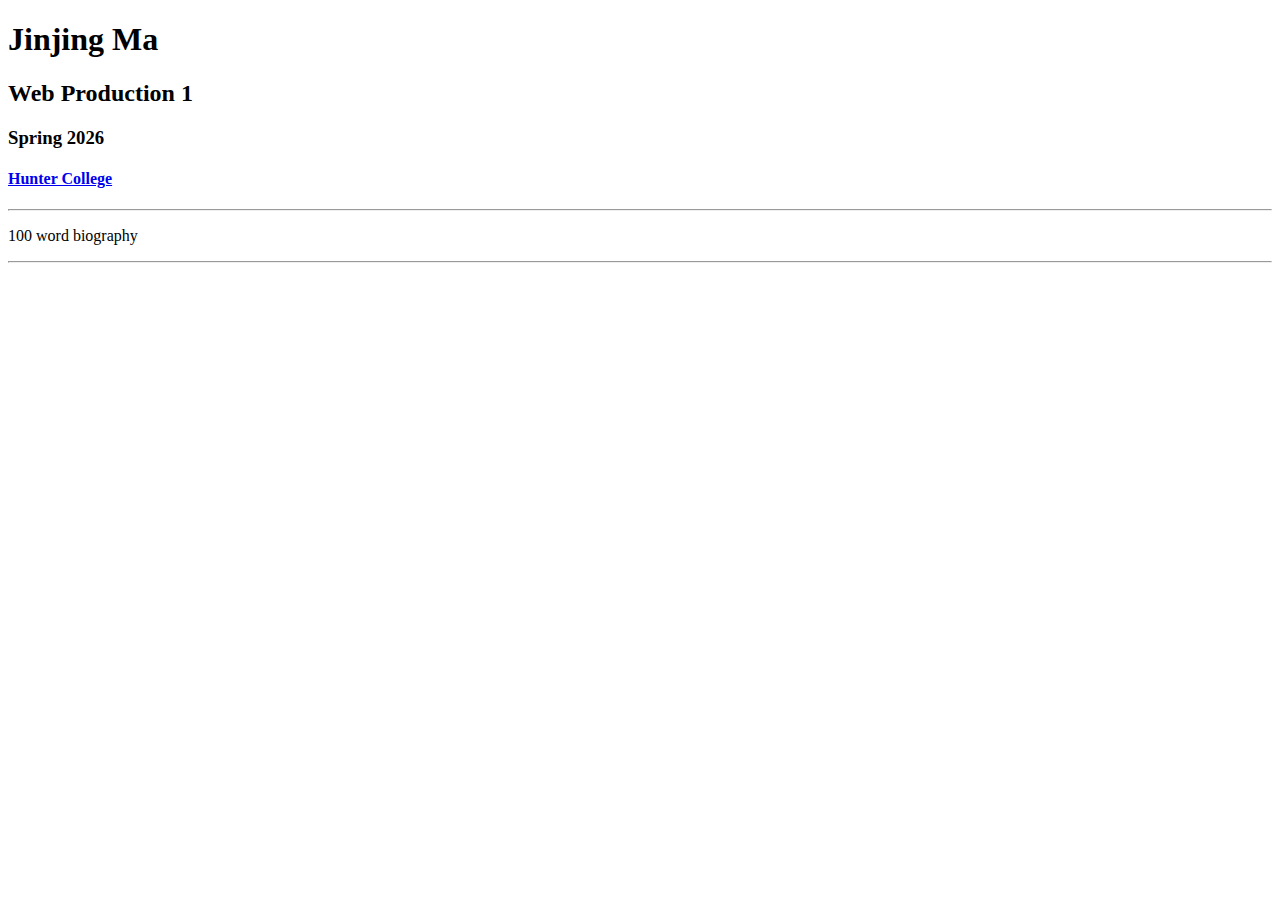
<file: index.html>
<!DOCTYPE html>
<html>

<!-- the head is where behind the scenes stuff goes -->
<head>
<!-- title tag displays in tab of browser--> 
<title>Crystal-Spring 2026</title>
</head>
<!-- the body is where visible content goes -->
<body>
    
<h1>Jinjing Ma</h1>
<h2>Web Production 1</h2>
<h3>Spring 2026</h3>

    <!--a tags are inline, they create links-->
<h4>
<a href="https://www.hunter.cuny.edu/" target="_blank">Hunter College</a>
</h4>
<hr>
<p>100 word biography</p>
<hr>
</body>

</html>
</file>
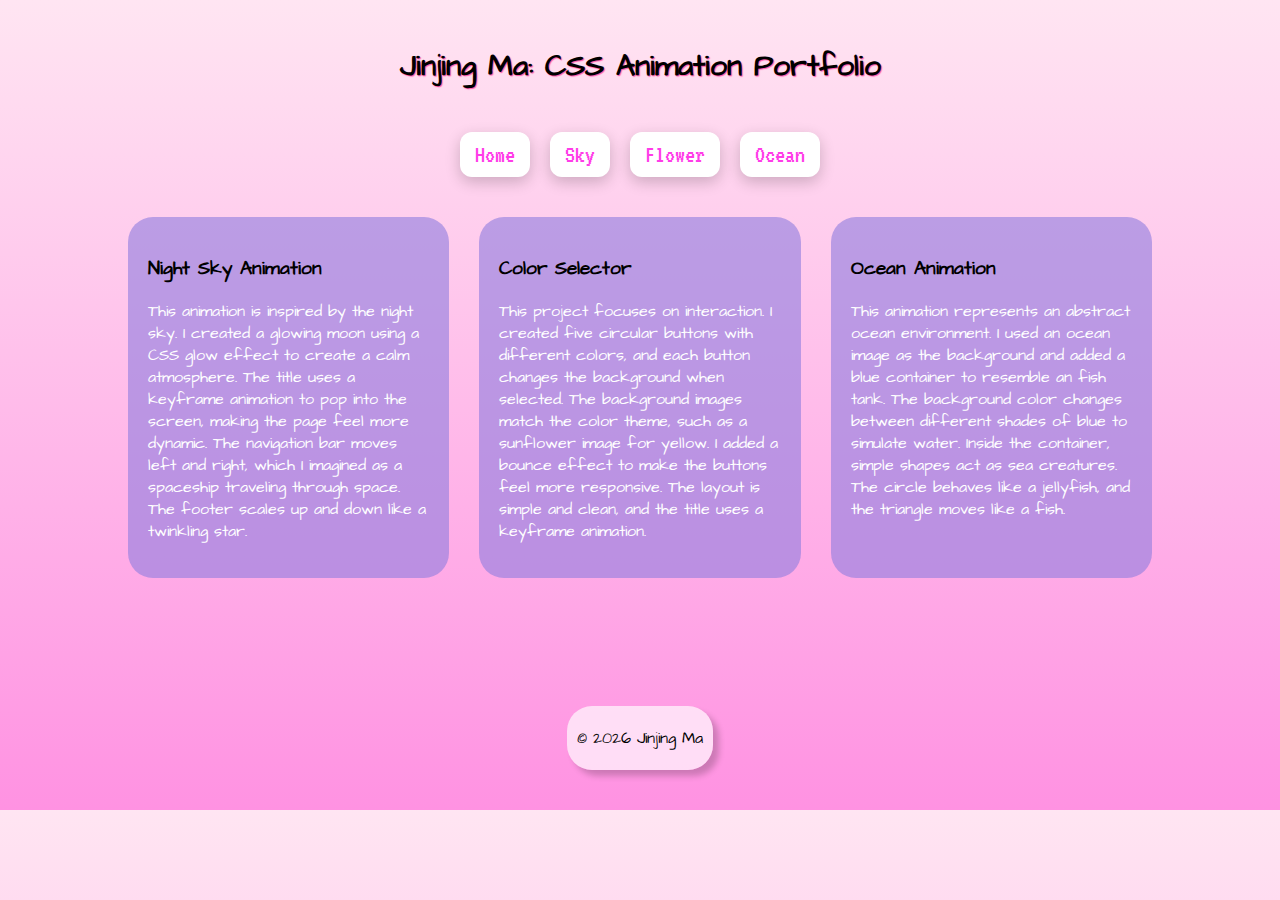
<file: JinjingMa-midterm/index.html>
<!DOCTYPE html>
<html lang="en">

<head>
  <meta charset="UTF-8">
  <title>CSS Animation Portfolio</title>
  <link rel="stylesheet" href="styles.css">
  <link href="https://fonts.googleapis.com/css2?family=Orbitron:wght@500&family=Inter:wght@300&display=swap"
    rel="stylesheet">
  <link rel="preconnect" href="https://fonts.googleapis.com">
  <link rel="preconnect" href="https://fonts.gstatic.com" crossorigin>
  <link
    href="https://fonts.googleapis.com/css2?family=Abril+Fatface&family=Architects+Daughter&family=Bitcount+Grid+Double:wght@100..900&family=Caveat:wght@400..700&family=Comic+Neue:ital,wght@0,300;0,400;0,700;1,300;1,400;1,700&family=Courgette&family=Finger+Paint&family=Henny+Penny&family=Indie+Flower&family=Kaushan+Script&family=Lobster+Two:ital,wght@0,400;0,700;1,400;1,700&family=Mansalva&family=Pacifico&family=Permanent+Marker&family=Playball&family=Playpen+Sans:wght@100..800&family=Sacramento&family=Sunshiney&family=VT323&display=swap"
    rel="stylesheet">
</head>

<body>

  <header>
    <h2>Jinjing Ma: CSS Animation Portfolio</h2>
  </header>

  <nav class="nav-bar">
    <a href="index.html">Home</a>
    <a href="glow.html">Sky</a>
    <a href="color.html">Flower</a>
    <a href="ocean.html">Ocean</a>
  </nav>

  <main>

    <section class="grid">

      <!-- Glow -->
      <article class="card">
        <h3><a href="glow.html">Night Sky Animation</a></h3>
        <p>
          This animation is inspired by the night sky. I created a glowing moon using a CSS glow effect to create a calm atmosphere.
          The title uses a keyframe animation to pop into the screen, making the page feel more dynamic.
          The navigation bar moves left and right, which I imagined as a spaceship traveling through space.
          The footer scales up and down like a twinkling star.
        </p>
      </article>

      <!-- Color -->
      <article class="card">
        <h3><a href="color.html">Color Selector</a></h3>
        <p>
          This project focuses on interaction. I created five circular buttons with different colors, and each button
          changes the background when selected.
          The background images match the color theme, such as a sunflower image for yellow.
          I added a bounce effect to make the buttons feel more responsive.
          The layout is simple and clean, and the title uses a keyframe animation.
        </p>
      </article>

      <!-- Ocean -->
      <article class="card">
        <h3><a href="ocean.html">Ocean Animation</a></h3>
        <p>
          This animation represents an abstract ocean environment. I used an ocean image as the background and added a
          blue container to resemble an fish tank.
          The background color changes between different shades of blue to simulate water.
          Inside the container, simple shapes act as sea creatures. The circle behaves like a jellyfish, and the
          triangle moves like a fish.
        </p>
      </article>

    </section>

  </main>

  <footer class="footer">
    <p>© 2026 Jinjing Ma</p>
  </footer>

</body>

</html>
</file>
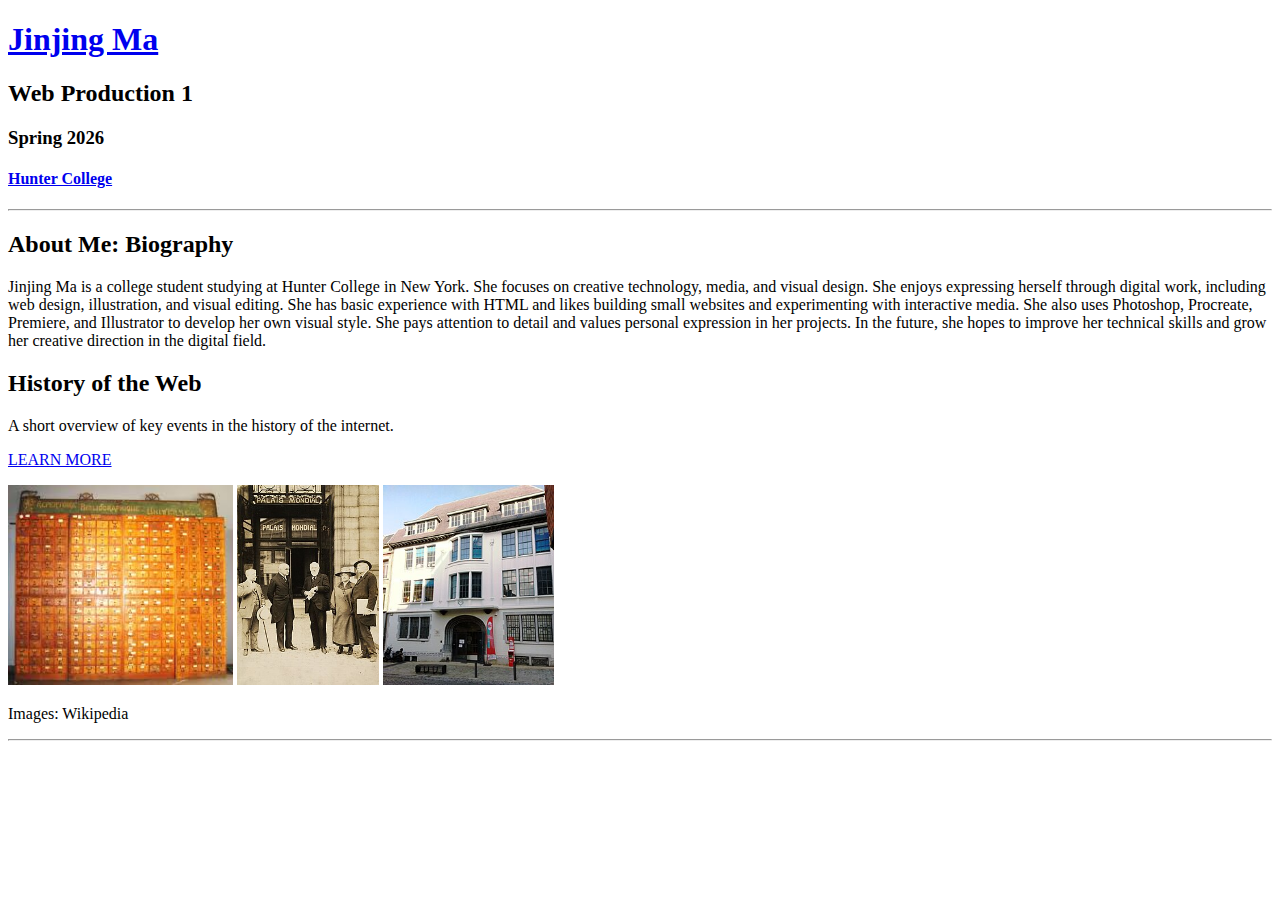
<file: section2/index.html>
<!DOCTYPE html>
<html>

<!-- the head is where behind the scenes stuff goes -->

<head>
    <!-- title tag displays in tab of browser-->
    <title>Crystal-Spring 2026</title>
</head>
<!-- the body is where visible content goes -->

<body>

    <h1><a href="index.html">Jinjing Ma</a></h1>
    <h2>Web Production 1</h2>
    <h3>Spring 2026</h3>

    <!--a tags are inline, they create links-->
    <h4>
        <a href="https://www.hunter.cuny.edu/" target="_blank">Hunter College</a>
    </h4>
    <hr>
    <h2>About Me: Biography</h2>
    <p>Jinjing Ma is a college student studying at Hunter College in New York. She focuses on creative technology,
        media, and visual design. She enjoys expressing herself through digital work, including web design,
        illustration, and visual editing. She has basic experience with HTML and likes building small websites and
        experimenting with interactive media. She also uses Photoshop, Procreate, Premiere, and Illustrator to develop
        her own visual style. She pays attention to detail and values personal expression in her projects. In the
        future, she hopes to improve her technical skills and grow her creative direction in the digital field.
    </p>

    <h2>History of the Web</h2>
    <p>A short overview of key events in the history of the internet.</p>
    <!-- this is a relative link to a page that we have not created yet! -->
    <p><a href="web-history-01.html">LEARN MORE</a></p>
    <img src="images/mundaneum01.jpg" height="200">
    <img src="images/mundaneum02.jpg" height="200">
    <img src="images/mundaneum03.jpg" height="200">
    <p>Images: Wikipedia</p>
    <hr>
</body>

</html>
</file>
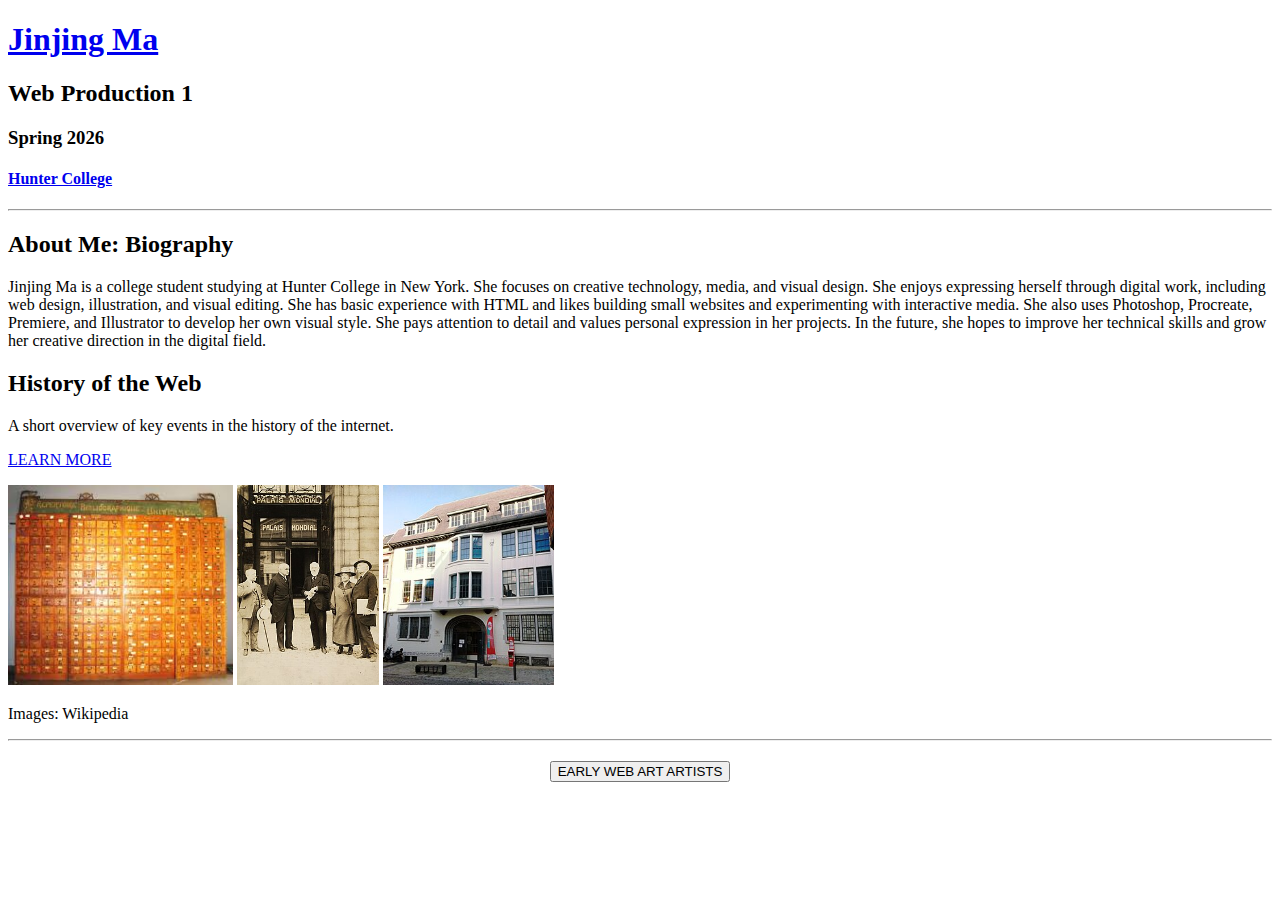
<file: session03/index.html>
<!DOCTYPE html>
<html>

<!-- the head is where behind the scenes stuff goes -->

<head>
    <!-- title tag displays in tab of browser-->
    <title>Crystal-Spring 2026</title>
</head>
<!-- the body is where visible content goes -->

<body>

    <h1><a href="index.html">Jinjing Ma</a></h1>
    <h2>Web Production 1</h2>
    <h3>Spring 2026</h3>

    <!--a tags are inline, they create links-->
    <h4>
        <a href="https://www.hunter.cuny.edu/" target="_blank">Hunter College</a>
    </h4>
    <hr>
    <h2>About Me: Biography</h2>
    <p>Jinjing Ma is a college student studying at Hunter College in New York. She focuses on creative technology,
        media, and visual design. She enjoys expressing herself through digital work, including web design,
        illustration, and visual editing. She has basic experience with HTML and likes building small websites and
        experimenting with interactive media. She also uses Photoshop, Procreate, Premiere, and Illustrator to develop
        her own visual style. She pays attention to detail and values personal expression in her projects. In the
        future, she hopes to improve her technical skills and grow her creative direction in the digital field.
    </p>

    <h2>History of the Web</h2>
    <p>A short overview of key events in the history of the internet.</p>
    <!-- this is a relative link to a page that we have not created yet! -->
    <p><a href="web-history-01.html">LEARN MORE</a></p>
    <img src="images/mundaneum01.jpg" height="200">
    <img src="images/mundaneum02.jpg" height="200">
    <img src="images/mundaneum03.jpg" height="200">
    <p>Images: Wikipedia</p>
    <hr>
</body>
<div style="text-align:center; margin-top:20px;">
    <button onclick="location.href='early-web-art-01.html'">EARLY WEB ART ARTISTS</button>
</div>


</html>
</file>
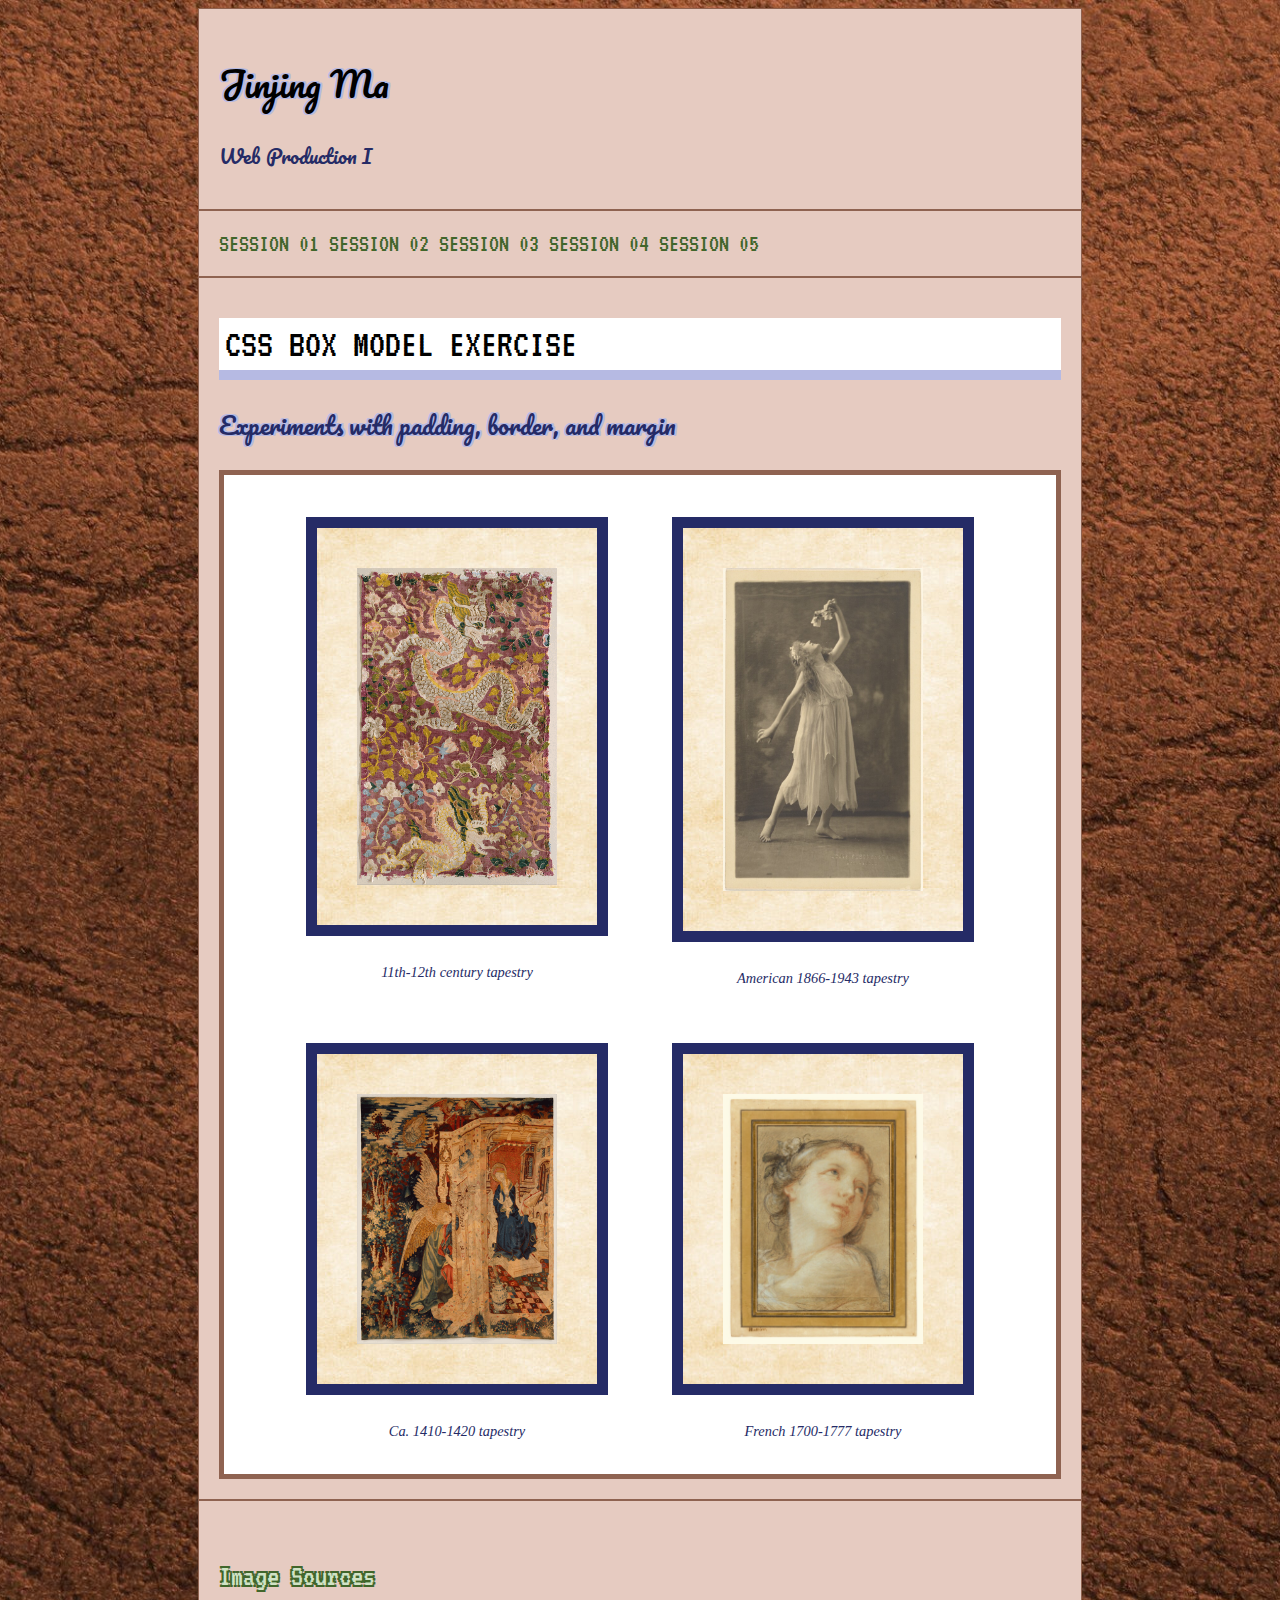
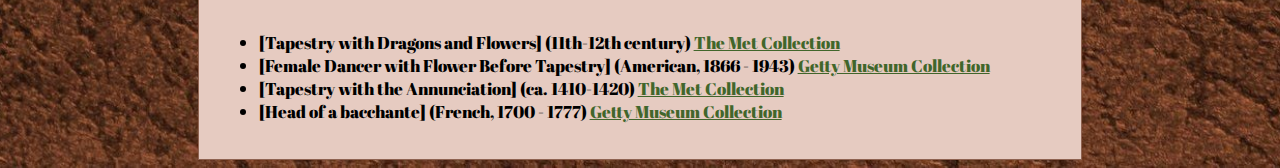
<file: session05/index.html>
<!DOCTYPE html>
<html>

<head>
    <title>Jinjing Ma-CSS II</title>
</head>
<!-- external or global stylesheet -->
    <link rel="stylesheet" href="styles.css">
    <link rel="preconnect" href="https://fonts.googleapis.com">
    <link rel="preconnect" href="https://fonts.gstatic.com" crossorigin>
    <link href="https://fonts.googleapis.com/css2?family=Abril+Fatface&family=Architects+Daughter&family=Bitcount+Grid+Double:wght@100..900&family=Comic+Neue:ital,wght@0,300;0,400;0,700;1,300;1,400;1,700&family=Lobster+Two:ital,wght@0,400;0,700;1,400;1,700&family=Pacifico&family=Playball&family=Playpen+Sans:wght@100..800&family=Sacramento&family=VT323&display=swap" rel="stylesheet">

<body>

    <div id="wrapper">

        <header>
            <h1>Jinjing Ma</h1>
            <h2>Web Production I</h2>
        </header>
        
        <nav>
            <a href="session01/index.html">SESSION 01</a>
            <a href="session02/index.html">SESSION 02</a>
            <a href="session03/index.html">SESSION 03</a>
            <a href="session04/early-web-art-02.html">SESSION 04</a>
            <a href="index.html">SESSION 05</a>
        </nav>
        

    <main>
    <h2>CSS BOX MODEL EXERCISE</h2>
    <h3>Experiments with padding, border, and margin</h3>

    <div class="imageContainer">
        <div class="singleImage">
            <img src="images/tapestry-met-01.jpg" alt="11th-12th century tapestry">
            <p>11th-12th century tapestry</p>
        </div>

        <div class="singleImage">
            <img src="images/tapestry-getty-01.jpg" alt="American 1866-1943 tapestry">
            <p>American 1866-1943 tapestry</p>
        </div>

        <div class="singleImage">
            <img src="images/tapestry-met-02.jpg" alt="ca.1410-20 tapestry">
            <p>Ca. 1410-1420 tapestry</p>
        </div>

        

        <div class="singleImage">
            <img src="images/tapestry-getty-02.jpg" alt="French 1700-1777 tapestry">
            <p>French 1700-1777 tapestry</p>
        </div>
    </div>
</main>

        

 <footer>
    <h4>Image Sources</h4>
    <ul>
        <li>
            [Tapestry with Dragons and Flowers] (11th-12th century)
            <a href="https://www.metmuseum.org/art/collection/search/39733" target="_blank">
                The Met Collection
            </a>
        </li>
        <li>
            [Female Dancer with Flower Before Tapestry] (American, 1866 - 1943)
            <a href="https://www.getty.edu/art/collection/object/106JKR" target="_blank">
                Getty Museum Collection
            </a>
        </li>
        <li>
            [Tapestry with the Annunciation] (ca. 1410-1420)
            <a href="https://www.metmuseum.org/art/collection/search/468106" target="_blank">
                The Met Collection
            </a>
        </li>
        <li>
            [Head of a bacchante] (French, 1700 - 1777)
            <a href="https://www.getty.edu/art/collection/object/1095PA" target="_blank">
                Getty Museum Collection
            </a>
        </li>
    </ul>
</footer>


    </div>
</body>

</html>
</file>
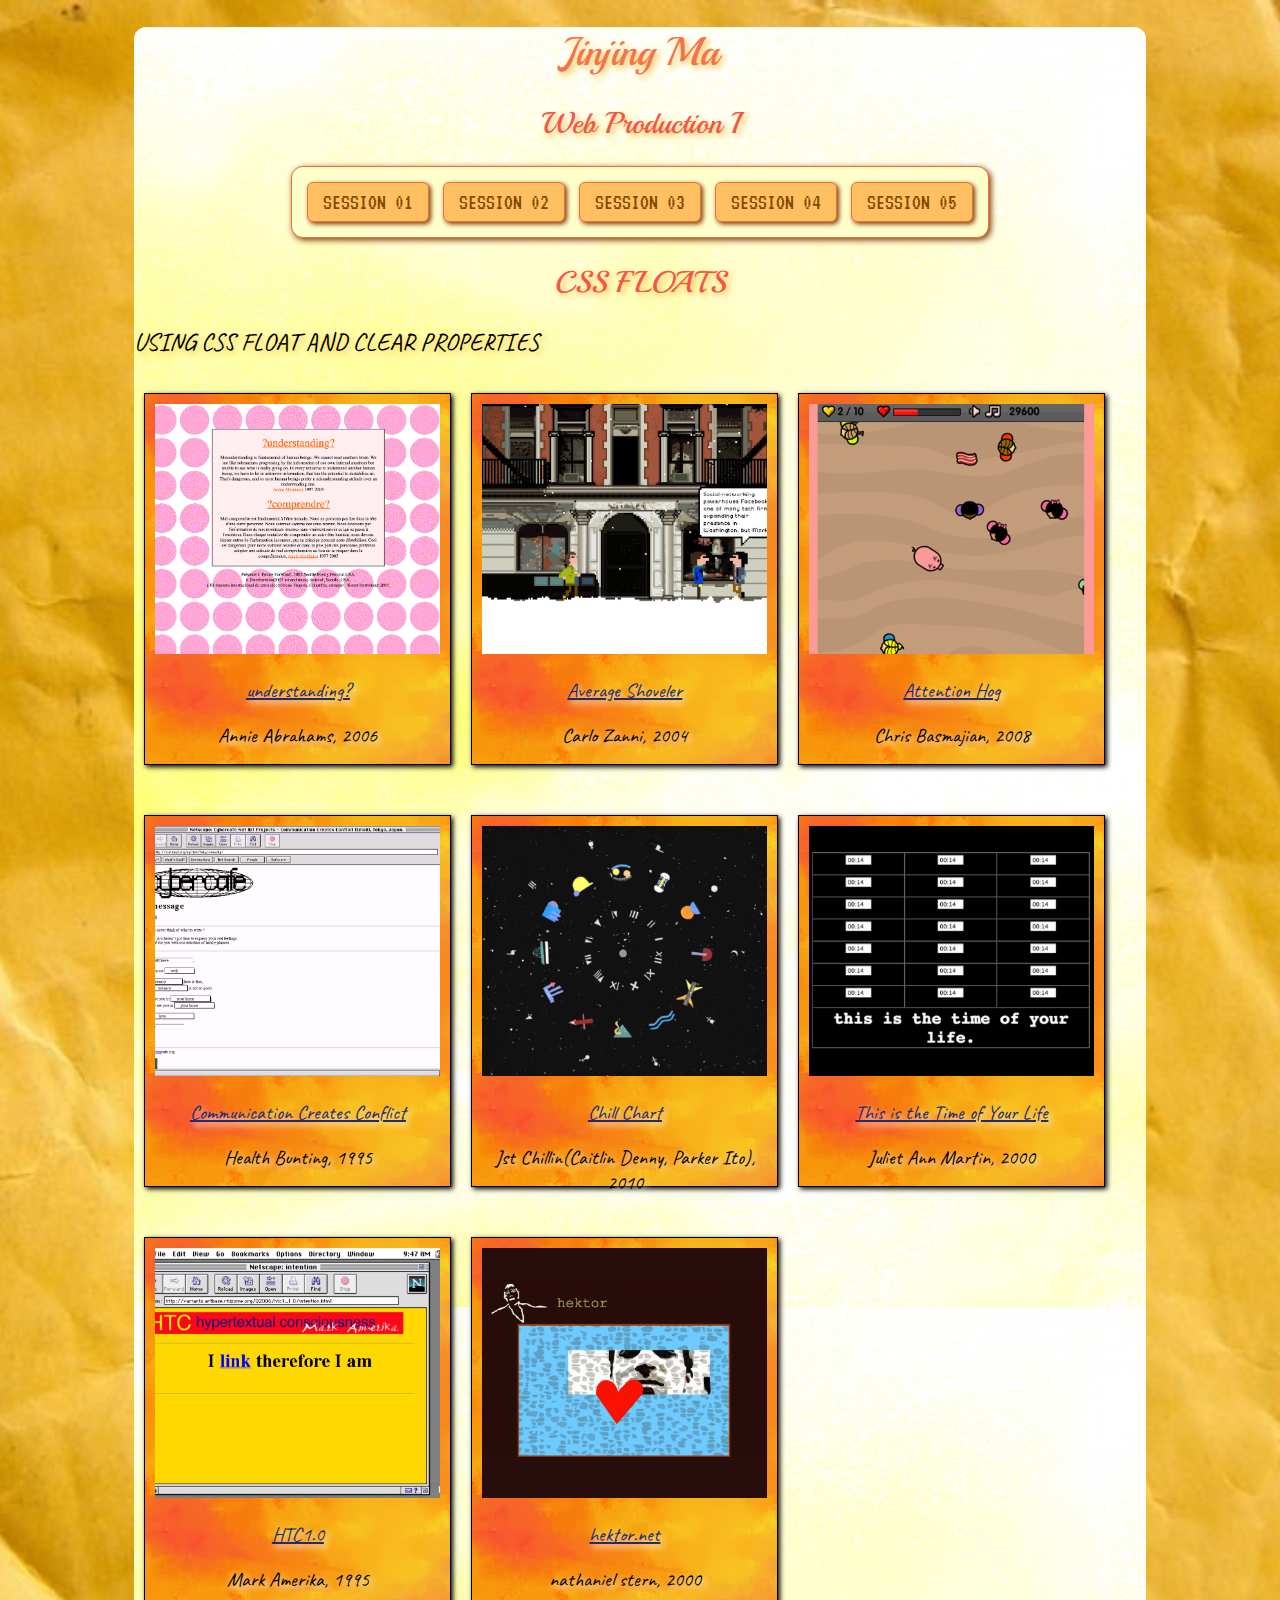
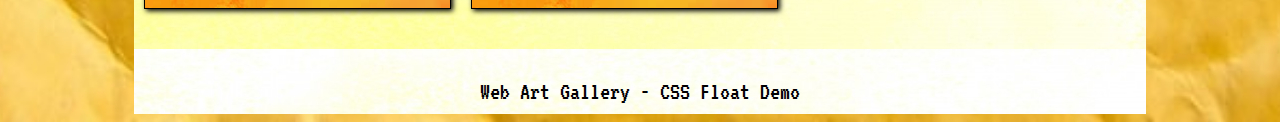
<file: session06/index.html>
<!DOCTYPE html>
<html>

<head>
    <title>Jinjing Ma-CSS III</title>
    <link rel="preconnect" href="https://fonts.googleapis.com">
    <link rel="preconnect" href="https://fonts.gstatic.com" crossorigin>
    <link href="https://fonts.googleapis.com/css2?family=Abril+Fatface&family=Architects+Daughter&family=Bitcount+Grid+Double:wght@100..900&family=Caveat:wght@400..700&family=Comic+Neue:ital,wght@0,300;0,400;0,700;1,300;1,400;1,700&family=Lobster+Two:ital,wght@0,400;0,700;1,400;1,700&family=Pacifico&family=Permanent+Marker&family=Playball&family=Playpen+Sans:wght@100..800&family=Sacramento&family=VT323&display=swap" rel="stylesheet">
</head>
<!-- external or global stylesheet -->
    <link rel="stylesheet" href="styles.css">
    
<body>

    <div id="wrapper">

        <header>
            <h1>Jinjing Ma</h1>
            <h2>Web Production I</h2>
        </header>
        
        <nav>
            <a href="session01/index.html">SESSION 01</a>
            <a href="session02/index.html">SESSION 02</a>
            <a href="session03/index.html">SESSION 03</a>
            <a href="session04/early-web-art-02.html">SESSION 04</a>
            <a href="session05/index.html">SESSION 05</a>
        </nav>
        

    <main>

    <h2>CSS FLOATS</h2>
    <h3>USING CSS FLOAT AND CLEAR PROPERTIES</h3>

    <div class="galleryItem">
            <img src="images/annie01.jpg" alt="web art artist">
            <p class="title">
                <a href="https://www.bram.org/beinghuman/underst.htm" target="_blank">understanding?</a></p>
            <p class="info">Annie Abrahams, 2006</p> 
    </div>

     <div class="galleryItem">
            <img src="images/carlo01.jpg" alt="web art artist">
            <p class="title"><a href="https://static-files.rhizome.org/Q3153/" target="_blank">Average Shoveler</a>
    </p>
            <p class="info">Carlo Zanni, 2004</p> 
    </div>

     <div class="galleryItem">
            <img src="images/chris01.jpg" alt="web art artist">
            <p class="title"><a href="https://artbase.rhizome.org/wiki/Q4331" target="_blank">Attention Hog</a>
     </p>
            <p class="info">Chris Basmajian, 2008</p> 
    </div>

     <div class="galleryItem">
            <img src="images/health01.jpg" alt="web art artist">
            <p class="title"><a href="https://www.irational.org/cybercafe/tokyo/" target="_blank">Communication Creates Conflict</a>
     </p>
            <p class="info">Health Bunting, 1995</p> 
    </div>

    <div class="galleryItem">
            <img src="images/jst01.jpg" alt="web art artist">
            <p class="title"><a href="https://jstchillin.org/bailey_salisbury/" target="_blank">Chill Chart</a>
    </p>
            <p class="info">Jst Chillin(Caitlin Denny, Parker Ito), 2010</p> 
    </div>

    <div class="galleryItem">
            <img src="images/juliet01.jpg" alt="web art artist">
            <p class="title"><a href="https://artbase.rhizome.org/wiki/Q2147" target="_blank">This is the Time of Your Life</a>
    </p>
            <p class="info">Juliet Ann Martin, 2000</p> 
    </div>
    
    <div class="galleryItem">
            <img src="images/mark01.jpg" alt="web art artist">
            <p class="title"><a href="https://static-files.rhizome.org/Q2006/htc1_1.0/" target="_blank">HTC1.0</a>
    </p>
            <p class="info">Mark Amerika, 1995</p> 
    </div>

    <div class="galleryItem">
            <img src="images/nathaniel01.jpg" alt="web art artist">
            <p class="title"><a href="https://hektor.net/" target="_blank">hektor.net</a>
    </p>
            <p class="info">nathaniel stern, 2000</p> 
    </div>
</main>

 <footer>
   Web Art Gallery - CSS Float Demo
</footer>

    </div>
</body>

</html>
</file>
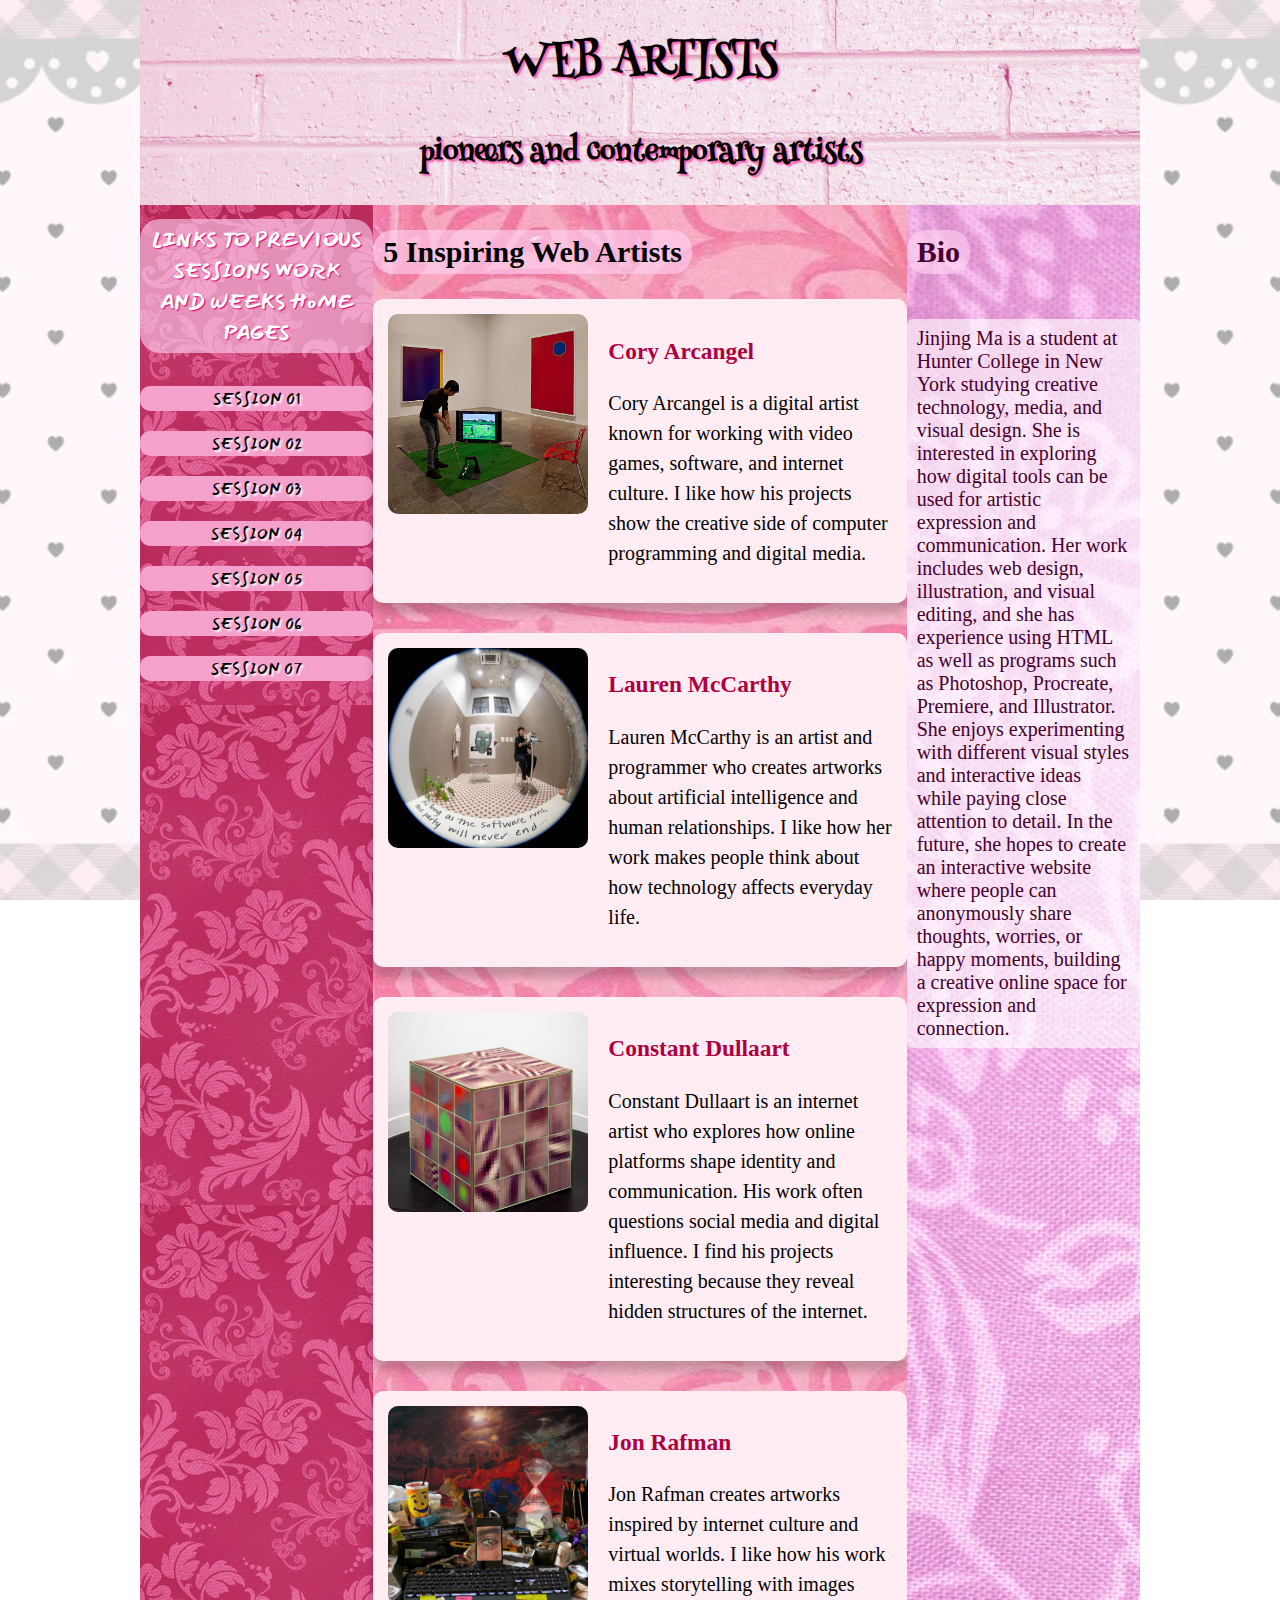
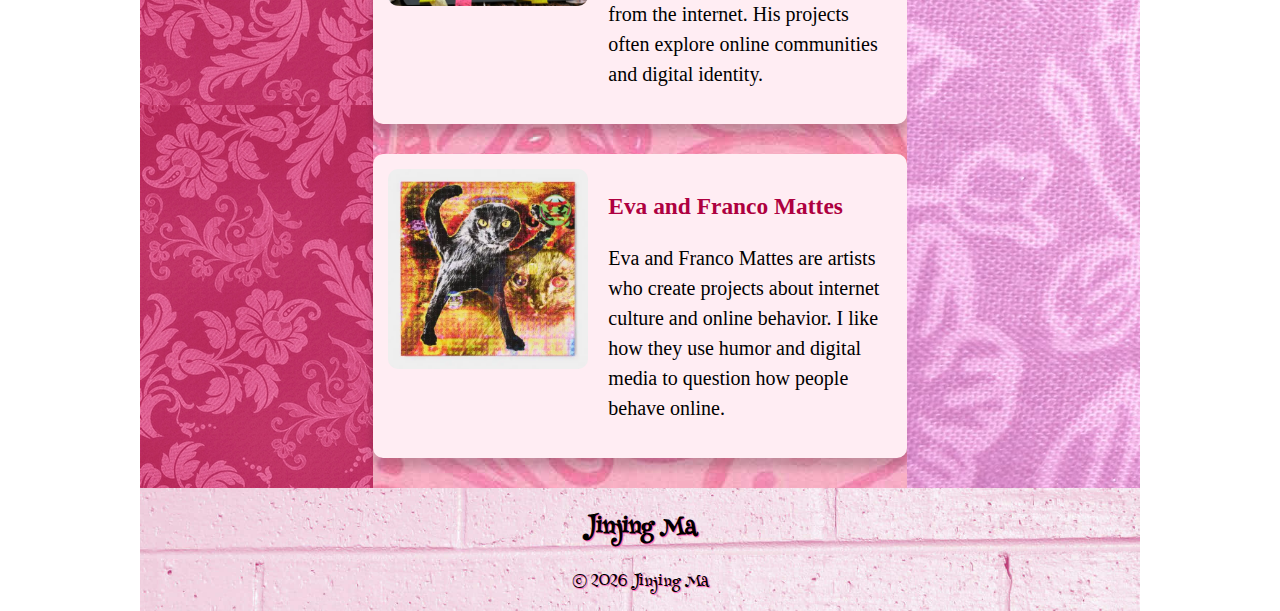
<file: session07/index.html>
<!DOCTYPE html>

<html>

<head>
    <meta charset="utf-8">
    <meta name="viewport" content="width=device-width, initial-scale=1">
    <title>Responsive Flex Box Layout</title>
    <link rel="stylesheet" type="text/css" href="styles.css">
    <link rel="preconnect" href="https://fonts.googleapis.com">
    <link rel="preconnect" href="https://fonts.gstatic.com" crossorigin>
    <link
        href="https://fonts.googleapis.com/css2?family=Abril+Fatface&family=Architects+Daughter&family=Bitcount+Grid+Double:wght@100..900&family=Caveat:wght@400..700&family=Comic+Neue:ital,wght@0,300;0,400;0,700;1,300;1,400;1,700&family=Courgette&family=Finger+Paint&family=Henny+Penny&family=Lobster+Two:ital,wght@0,400;0,700;1,400;1,700&family=Mansalva&family=Pacifico&family=Permanent+Marker&family=Playball&family=Playpen+Sans:wght@100..800&family=Sacramento&family=Sunshiney&family=VT323&display=swap"
        rel="stylesheet">
</head>

<body>
    <div class="container">

        <header>
            <h1>WEB ARTISTS</h1>
            <h2>pioneers and contemporary artists</h2>
        </header>

        <main>
            <article>
                <h2>5 Inspiring Web Artists</h2>

                <section class="artist">
                    <img src="images/cory.jpg" class="artist-img" alt="Cory Arcangel">
                    <div class="artist-info">
                        <h3>
                            <a href="https://coryarcangel.com/" target="_blank">Cory Arcangel</a>
                        </h3>
                        <p>
                            Cory Arcangel is a digital artist known for working with video games, software, and internet
                            culture.
                            I like how his projects show the creative side of computer programming and digital media.
                        </p>
                    </div>
                </section>

                <section class="artist">
                    <img src="images/lauren.jpg" class="artist-img" alt="Lauren McCarthy">
                    <div class="artist-info">
                        <h3>
                            <a href="https://lauren-mccarthy.com/" target="_blank">Lauren McCarthy </a>
                        </h3>

                        <p>Lauren McCarthy is an artist and programmer who creates artworks about artificial
                            intelligence
                            and human relationships. I like how her work makes people think about how technology affects
                            everyday life. </p>
                    </div>

                </section>

                <section class="artist">
                    <img src="images/constant.jpg" class="artist-img" alt="Constant Dullaart">
                    <div class="artist-info">
                        <h3>
                            <a href="https://constantdullaart.com" target="_blank">Constant Dullaart </a>
                        </h3>

                        <p>Constant Dullaart is an internet artist who explores how online platforms shape identity and
                            communication. His work often questions social media and digital influence. I find his
                            projects
                            interesting because they reveal hidden structures of the internet. </p>
                    </div>

                </section>

                <section class="artist">
                    <img src="images/jon.jpg" class="artist-img" alt="Jon Rafman">
                    <div class="artist-info">
                        <h3>
                            <a href="https://jonrafman.com/" target="_blank">Jon Rafman</a>
                        </h3>

                        <p>Jon Rafman creates artworks inspired by internet culture and virtual worlds. I like how his
                            work
                            mixes storytelling with images from the internet. His projects often explore online
                            communities
                            and digital identity. </p>
                    </div>

                </section>

                <section class="artist">
                    <img src="images/eva.jpg" class="artist-img" alt="Eva and Franco Mattes">
                    <div class="artist-info">
                        <h3>
                            <a href="https://0100101110101101.org/" target="_blank">Eva and Franco Mattes </a>
                        </h3>

                        <p>Eva and Franco Mattes are artists who create projects about internet culture and online
                            behavior.
                            I like how they use humor and digital media to question how people behave online. </p>
                    </div>

                </section>

            </article>
        </main>

        <nav>
            <h1>LINKS TO PREVIOUS SESSIONS WORK AND WEEKS HoME PAGES</h1>
            <ul>
                <li><a href="session01/index.html">SESSION 01</li>
                <li><a href="session02/index.html">SESSION 02</a></li>
                <li><a href="session03/index.html">SESSION 03</li>
                <li><a href="session04/early-web-art-02.html">SESSION 04</li>
                <li><a href="session05/index.html">SESSION 05</a></li>
                <li><a href="session06/index.html">SESSION 06</a></li>
                <li><a href="index.html">SESSION 07</a></li>
            </ul>
        </nav>

        <aside>
            <h2>Bio</h2>
            <p>Jinjing Ma is a student at Hunter College in New York studying creative technology, media, and visual
                design. She is interested in exploring how digital tools can be used for artistic expression and
                communication. Her work includes web design, illustration, and visual editing, and she has experience
                using HTML as well as programs such as Photoshop, Procreate, Premiere, and Illustrator. She enjoys
                experimenting with different visual styles and interactive ideas while paying close attention to detail.
                In the future, she hopes to create an interactive website where people can anonymously share thoughts,
                worries, or happy moments, building a creative online space for expression and connection. </p>

        </aside>

        <footer>
            <h2>Jinjing Ma</h2>
            <p>&copy; 2026 Jinjing Ma</p>
        </footer>

    </div>

</body>

</html>
</file>
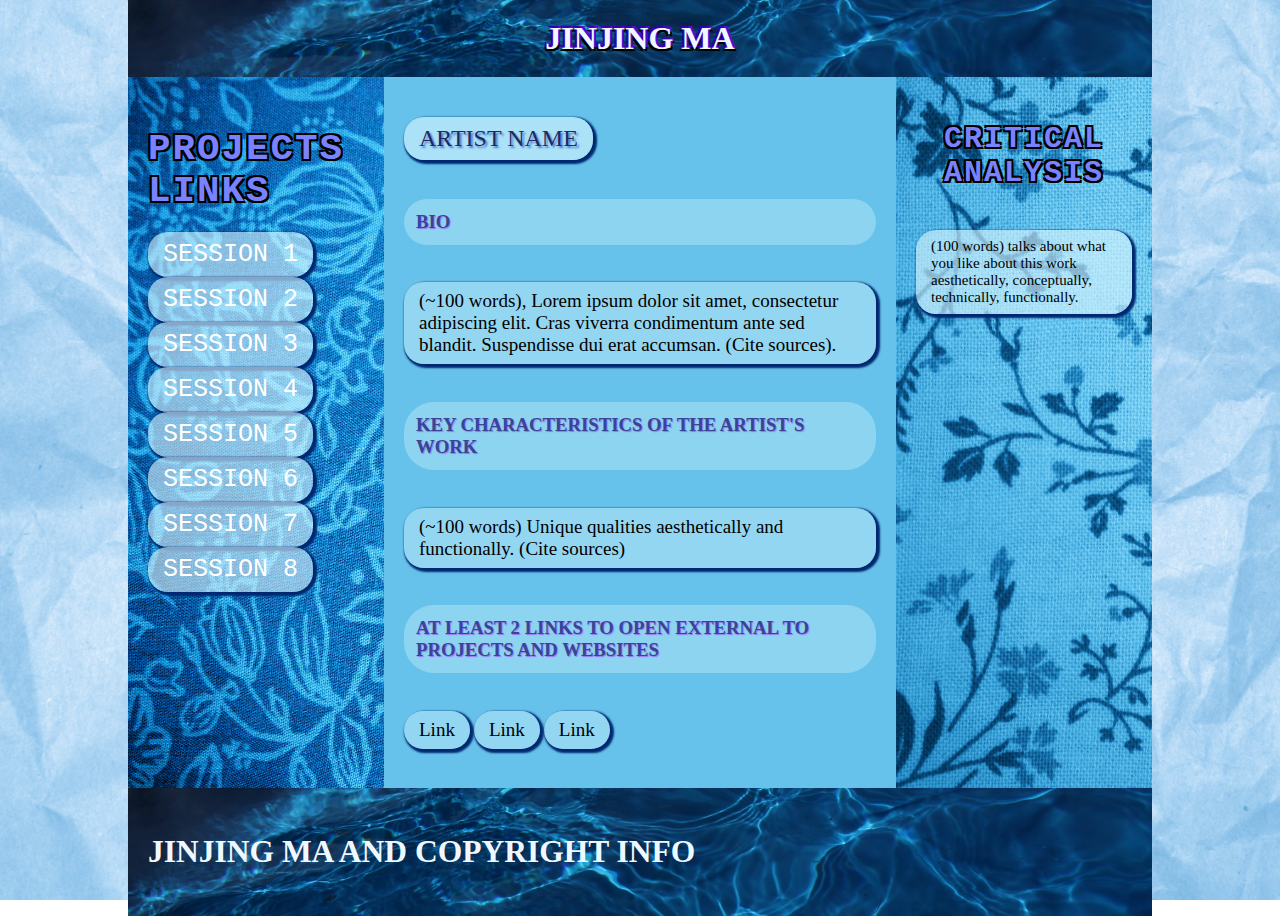
<file: session08/index.html>
<!DOCTYPE html>
<html>
<head>
    <meta charset="utf-8">
    <meta name="viewport" content="width=device-width, initial-scale=1">
    <title>CSS Grid Layout</title>
    <link rel="stylesheet" href="styles.css">
</head>
<body>
<div class="wrapper">

        <header>
            <h1>Jinjing Ma</h1>
        </header>

        <main>
            <h2>Artist Name</h2>
            <h3>Bio</h3>
            <p>(~100 words), Lorem ipsum dolor sit amet, consectetur adipiscing elit. Cras viverra condimentum ante sed blandit.
            Suspendisse dui erat accumsan. (Cite sources).</p>

            <h3>Key characteristics of the artist's work</h3>

            <p>(~100 words) Unique qualities aesthetically and functionally. (Cite sources)</p>

            <h3>At least 2 Links to open external to Projects and Websites</h3>
            <p>Link</p>
            <p>Link</p>
            <p>Link</p>
        
        </main>

        <nav>
            <h2>PROJECTS LINKS</h2>

            <a>SESSION 1</a>
            <a>SESSION 2</a>
            <a>SESSION 3</a>
            <a>SESSION 4</a>
            <a>SESSION 5</a>
            <a>SESSION 6</a>
            <a>SESSION 7</a>
            <a>SESSION 8</a>

        </nav>

        <aside>
            <h2>CRITICAL ANALYSIS</h2>
            <p>(100 words) talks about what you like about this work aesthetically, conceptually, technically, functionally.</p>
        </aside>

        <footer>
            <h2>Jinjing Ma and copyright info</h2>
        </footer>

    </div>
</body>
</html>
</file>
<file: JinjingMa-midterm/styles.css>
/* BASE */
body {
  margin: 0;
  font-family: 'Inter', sans-serif;
  font-family: "Architects Daughter", cursive;
  background:linear-gradient(#ffe5f2,#ff92e2);
  display: flex;
  flex-direction: column;
  align-items: center;
}


/* HEADER */
header {
  text-align: center;
  padding: 20px;
  font-family: 'Orbitron', sans-serif;
}

h2{
  font-family: "Architects Daughter", cursive;
  font-size:30px;
  color:#000000;
  text-shadow:1px 1px 1px #ff53a6
}

/* NAV */
.nav-bar {
  display: flex;
  justify-content: center;
  gap: 20px; 
}

.nav-bar a {
  text-decoration: none;
  color: #ff3ce8;
  font-family: "VT323", monospace;
  font-size:25px;
  background: #ffffff;
  padding: 10px 15px;
  border-radius: 12px;
  box-shadow: 0 5px 15px rgba(0,0,0,0.2);
  transition: 0.2s;
}

.nav-bar a:hover {
  transform: translateY(-5px);
  box-shadow: 0 8px 20px rgba(0,0,0,0.3);
}

/* GRID */
.grid {
  display: grid;
  grid-template-columns: repeat(3, 1fr);
  gap: 30px;
  margin-top: 40px;
}

/* CARD */
.card {
  background: #927edf9f;
  padding: 20px;
  border-radius: 25px;
  transition: 0.3s;
}

.card:hover {
  transform: translateY(-8px);
}

/* CARD LINKS */
.card a {
  text-decoration: none;
  color: #000000;
}

/* FOOTER */
.footer {
  background: #ffffffab;
  padding: 5px 10px;
  border-radius: 25px;
  width: fit-content;
  margin: 40px auto;
  margin-top: 10%;
  box-shadow: 6px 6px 6px rgba(0,0,0,0.2);
  text-align: center;
  color: #000000;
  font-family: "Architects Daughter", cursive;
}

main {
  width: 80%;
  flex:1;
}

main p{
  font-family: "Architects Daughter", cursive;
  color:#ffffff;
}
</file>
<file: session05/styles.css>
body {
    background-image: url("images/brown-wallpaper.jpg");
    background-size: cover;
    background-position: center;
    background-repeat: no-repeat;
}

#wrapper {
    background-color:#E6CBC1;
    width: 70%;
    margin: 0px auto;
}

header, nav, main, footer {
    padding: 20px;
    border: 1px solid #8F6351;

}

main h2 {

background-color:white;
padding: 6px;
border-bottom: 10px solid #B6BAE3;
/* values are clockwise */
margin: 20px 0px 0px 0px;
}

/* styling a div block element box */
div.imageContainer {
    background-color: #fff;
    padding: 20px;
    border: 5px solid #8F6351;

    display: flex;          
    flex-wrap: wrap;         
    justify-content: center; 
    gap: 20px;               
}

div.singleImage {
    text-align: center; 
}

div.singleImage img {
    width: 200px;   
    height: auto;   
    border: 11px solid #252B66;
    padding: 10px;
}

div.singleImage p {
    margin-top: 2px;     
    font-style: italic;    
    font-size: 0.9rem;    
    color: #252B66;         
}

/* styling a img inline element box */
div.imageContainer img {
width: 200px;
height: auto;
border: 11px solid #252B66;
margin: 22px;
padding: 40px;
background-image: url(images/paper-background.jpg)
}

main h3{
    color:#252B66;
    font-family: "Pacifico", cursive;
    font-weight: 400;
    font-style: normal;
    font-size:x-large;
    text-shadow:
    2px 1px 0 #B6BAE3,
    -2px 1px 0 #B6BAE3,
    2px -1px 0 #B6BAE3,
    -2px -1px 0 #B6BAE3;
}
main h2{
    color:black;
    font-family: "VT323", monospace;
    font-weight: 400;
    font-style: normal;
    font-size:40px;
}
header h1{
    color:black;
    font-family: "Pacifico", cursive;
    font-weight: 400;
    font-style: normal;
    font-size:35px;
    text-shadow:
    2px 1px 0 #B6BAE3,
    -2px 1px 0 #B6BAE3,
    2px -1px 0 #B6BAE3,
    -2px -1px 0 #B6BAE3;
}
header h2{
    color:#252B66;
    font-family: "Pacifico", cursive;
    font-weight: 400;
    font-style: normal;
    font-size:20px
}
nav{
    font-family: "VT323", monospace;
    font-weight: 400;
    font-style: normal;
    font-size:25px;
}
nav a {
    color: #41662B;
    text-decoration: none; 
}

nav a:visited {
    color: #41662B;
}

nav a:hover {
    color:#D0E3C5; 
}

footer h4{
    color:#D0E3C5;
    font-family: "VT323", monospace;
    font-weight: 400;
    font-style: normal;
    font-size:30px;
    text-shadow: 
        2px 2px 0 #41662B,
       -2px 2px 0 #41662B,
        2px -2px 0 #41662B,
       -2px -2px 0 #41662B;
}
footer li{
    font-family: "Abril Fatface", serif;
    font-weight: 300;
    font-style: normal;
    color:black;
    font-size:17px;
}
footer li a,
footer li a:visited {
    color: #41662B;
}
footer li a:hover {
    color:#D0E3C5;
}
</file>
<file: session06/styles.css>
div.galleryItem {
    background-image: url('images/orangebg.jpg');
    float: left;
    width: 285px;
    box-shadow: 2px 2px 5px #000;
    height: 350px;
    border: 1px solid #000;
    padding:10px;
    margin: 10px 10px 40px 10px;
}


div.galleryItem img{
    width: 100%;
    height: 250px;
    object-fit: cover;
    
}

div.galleryItem p {
    color:black;
    text-align: center;
    font-family: "Caveat", cursive;
    font-weight: 400;
    font-size: 20px;
    text-shadow: 3px 3px 6px #ffffff;
}

footer {
    background-image:url(images/yellowbg.jpg);
    float: none;
    clear: both;
    font-family: "VT323", monospace;
    font-size: 25px;
    text-align: center; 
    padding: 30px 10px 10px 10px;  
}

body {
    background-image: url('images/yellowpaper.jpg');
    background-size: cover;      
    background-position: center; 
    background-repeat: no-repeat;
}

body h1{
  font-family: "Playball", cursive;
  font-weight: 400;
  font-style: normal;
  font-size: 40px;
  color: #F57349;
  text-shadow: 3px 3px 6px #F5C44C;
  text-align:center;
}

body h2{
font-family: "Playball", cursive;
  font-weight: 400;
  font-style: normal;
  font-size: 30px;
  color: #F55549;
  text-shadow: 3px 3px 6px #F5C44C;
  text-align:center;
}

#wrapper {
    background-image:url(images/yellowbg.jpg);
    width: 80%;
    margin: 0px auto;
    border-radius:12px;
}

main h3{
    font-family: "Caveat", cursive;
  font-optical-sizing: auto;
  font-weight: 400;
  font-style: normal;
  font-size: 25px;
  text-shadow: 3px 3px 6px #F5C44C;
}

nav a{
    font-family: "VT323", monospace;
    font-size:22px;
    color:#7e4a00;
    display: inline-block;   
    padding: 8px 15px;      
    margin: 5px;            
    border: 1px solid #f16e3a; 
    border-radius:6px;
    background-color: #ffc062;
    box-shadow: 2px 2px 5px #7e3400;
    text-decoration: none;
}

nav{
    background-color:#feffcb;
    border:1px solid #f16e3a;
    border-radius:12px;
    padding:10px;
    box-shadow:2px 2px 6px #7e3400;
    width:fit-content;
    margin:20px auto; 
}
nav a:hover{
    color:#F55549;
}
div.galleryItem p a {
    color: #252B66;             
    text-decoration: underline;      
}

div.galleryItem p a:hover {
    color:#F55549;            
    text-decoration: underline; 
}
</file>
<file: session07/styles.css>
/* START border-box fix */
html {
  box-sizing: border-box;
}

/* asterisk (*) symbol represents the universal selector. Its primary function is to select all elements of any type within the document. */

/* :before is a pseudo-element used to insert content before the actual content of a selected element. It creates a "virtual" first child within the element, allowing you to style and add content that isn't directly present in your HTML markup. */
*,
*:before,
*:after {
  box-sizing: inherit;
}

/* END border-box fix */

body{
     
    background-image:url(images/star.jpg);
    background-size: cover;      
    background-position: center; 
   background-repeat: repeat; 
    background-attachment: fixed;
    display: flex;
    justify-content: center;  
    align-items: center;      
    min-height: 100vh;     
    margin: 0;          
}

/*FLEX PARENT*/
.container{
    background-color:#CCA9C1;
    display: flex;
    flex-wrap: wrap;
    max-width: 1000px;
}

/*FLEX CHILDREN*/
header{
    background-image:url(images/pinkwall.jpg);
    background-size:cover;
    order: 1;
    flex: 1 0 100%;
    text-align:center;
    font-family: "Henny Penny", system-ui;
    font-size:20px;
    text-shadow:#ff52ab 2px 2px 2px;
    /* grow on, shrink off, span width of browser */
}

main{
    background-image:url(images/pinkpattern.jpg);
    order: 3;
    flex: 1 1 500px;
    font-family: "Sunshiney", cursive;
    font-size:20px;
}

/*DISPLAY NAV HIGHER ON PAGE BUT LEFTING THE HTML*/
nav{
    background-image:url(images/darkpink.jpg);
    order: 2;
    flex: 1 0 200px;
    font-family: "Mansalva", sans-serif;
    color: White;
    text-shadow:#db0071 1px 1px 1px;
    text-align:center; 
}

aside{
    background-image:url(images/ppink.jpg);
    background-size:cover;
    order: 4;
    flex: 1 0 200px;
    font-family: "Sunshiney", cursive;
    font-size: 20px;
    color:rgb(70, 0, 46);
}

aside h2{
    background-color: rgba(255, 212, 243, 0.6); 
    padding:5px 10px;
    border-radius:20px;
    display:inline-block;
}

aside p{
    background-color: rgba(255, 255, 255, 0.6);
    padding:8px 10px;
    border-radius:6px;
}

footer{
    background-image:url(images/pinkwall.jpg);
    background-size:cover;
    order: 5;
    flex: 1 0 100%;
    font-family: "Henny Penny", system-ui;
    font-size:15px;
    text-shadow:#ff52ab 1px 1px 1px;
    text-align:center; 
}

nav ul{
list-style:none;
padding:0;
}

nav a{
display:block;
background:#F4A1CC;
color:rgb(0, 0, 0);
text-decoration:none;
margin:20px 0;
border-radius:10px;
text-align:center;  
font-family: "Mansalva", sans-serif; 
text-shadow:rgb(255, 252, 253) 2px 2px 2px;

}

nav a:hover{
background:#A1A6B1;
}


.artist {
    display: flex;
    align-items: flex-start; 
    gap: 20px;             
    margin-bottom: 30px;  
    background-color: #FFEDF3;
    padding: 15px;
    border-radius: 10px;
    box-shadow: 0 10px 10px rgba(0,0,0,0.2);
}


.artist-img{
    width:200px;
    height:200px;
    object-fit:cover; 
    border-radius:10px;
    flex-shrink:0;
}


.artist-info h3 a {
    color: #ae0040;
    text-decoration: none;
    transition: color 0.3s;
}

.artist-info h3 a:hover {
    color: #ff4ac0;
}

.artist-info p {
    margin-top: 8px;
    line-height: 1.5;
}

main h2{
    background-color: rgba(255, 212, 243, 0.6); 
    padding:5px 10px;
    border-radius:20px;
    display:inline-block;
}

nav h1{
    background-color: rgba(255, 212, 243, 0.6); 
    padding:5px 10px;
    border-radius:20px;
    display:inline-block;
    font-size:20px;
}
</file>
<file: session08/styles.css>
/* BEGIN border-box fix */
html {
  box-sizing: border-box;
}

*,
*:before,
*:after {
  box-sizing: inherit;
}
/* END border-box fix */

body {
    background-image: url(images/bluepaper.jpg);
    background-size: cover;      
    background-position: center; 
   background-repeat: repeat; 
    background-attachment: fixed;
    display: flex;
    justify-content: center;  
    align-items: center;      
    min-height: 100vh;     
 /* remove margin and padding on body */
    padding:0;
    margin:0;
}

/* Grouping example */
h1,
h2,
h3,
h4,
h5 {
  text-transform: uppercase;
}

/*GRID CONTAINER (PARENT) */
.wrapper {
    background: rgb(158, 213, 255);
    /* grid layout parent */
    display: grid;
    /* create 12 col layout */
    grid-template-columns: repeat(12, minmax(0, 1fr));
    width: 80%;
    margin: 0 auto;
}

/* padding on imediate children of wrapper */
.wrapper>* {
    padding: 20px;
}

/*8GRID ITEMS (CHILDREN) */
header {
    background-image: url(images//water02.jpg);
    grid-column: 1 / 13;
    background-size:cover;
}

header h1{
    text-align: center;
    margin: 0;
    color:aliceblue;
    font-family: "Sunshiney", cursive;
    text-shadow: 
        -2px -2px 0 rgb(54, 0, 171),
         2px -2px 0 rgb(77, 15, 211),
        -2px  2px 0 black,
         2px  2px 0 black;
}

nav {
    background-image: url(images/bluebg01.jpg);
    background-size:cover;
    grid-column: 1 / 4;
    font-family: "VT323", monospace;
    font-size:25px;
}

nav h2 {
    margin-bottom: 20px;
    letter-spacing: 2px;
    color:rgb(122, 131, 255);
    text-shadow: 
        -2px -2px 0 black,
         2px -2px 0 black,
        -2px  2px 0 black,
         2px  2px 0 black;
}

nav ul {
    list-style: none; 
    padding: 0;
    margin: 0;
    text-shadow: 
        -2px -2px 0 rgb(54, 0, 171),
         2px -2px 0 rgb(77, 15, 211),
        -2px  2px 0 black,
         2px  2px 0 black;
}


nav li {
    margin-bottom: 30px;
}

a {
    text-decoration: none;
    color: #ffffff;        
    transition: color 0.3s;
}

a:hover {
    color: #ff00fb;       
}

main {
    background-color: rgba(94, 192, 231, 0.883);
    background-size:cover;
    grid-column: 4 / 10;
}

aside {
    background-image: url(images/blue.jpg);
    background-size:cover;
    grid-column: 10 / 13;
}

/* span 2 rows*/
main,
nav,
aside {
    grid-row: 2 / 4;
}

footer {
    background-image: url(images//water02.jpg);
    background-size:cover;
    grid-column: 1 / 13;
    font-family: "Sunshiney", cursive;
    color:aliceblue;
    font-size: 21px;
}

.projects {
    display: flex;
    flex-direction: column; 
    gap: 20px; 
    align-items: center; 
}

.project img {
    width: 300px;  
    height: 200px; 
    object-fit: cover; 
    border-radius: 15px;
    display: block;
}

.project p {
    text-align: center; 
    margin-top: 10px;  
}

.project p a {
    text-decoration: none; 
    color: #ffffff;        
    transition: color 0.3s;  
}

.project p a:hover {
    color:#ff00fb;
}

main h3{
    font-family: "Kaushan Script", cursive;
    text-shadow:#986ff6 1px 1px 1px;
    color:rgb(57, 69, 146);
    background-color: rgba(206, 242, 250, 0.374);
    padding: 12px;
    border-radius: 30px;
}
main h2{
    font-family: "Abril Fatface", serif;
  font-weight: 400;
  font-style: normal;
  text-shadow:#4879d3 2px 2px 2px;
  color:rgb(33, 41, 95);
  background-color: rgba(216, 245, 255, 0.616); 
    display: inline-block;
    padding: 8px 15px;
    border-radius: 20px;
    box-shadow:#002871 2px 2px 2px 2px;
}

main a{
    color:rgb(255, 255, 255);
    text-shadow:#002871 2px 2px 2px;
    font-family: "Sunshiney", cursive;
    font-size: 18px;
}

h4 {
    text-transform: none;
}

h4 a{
    font-size:22px;
}

aside h2{
    font-family: "VT323", monospace;
    font-size:30px;
    text-align: center;
    letter-spacing: 2px;
    color:rgb(122, 131, 255);
    text-shadow: 
        -2px -2px 0 black,
         2px -2px 0 black,
        -2px  2px 0 black,
         2px  2px 0 black;
}

main p{
    font-family: "Courgette", cursive;
    font-size: 19px;
    background-color: rgba(216, 245, 255, 0.4); 
    display: inline-block;
    padding: 8px 15px;
    border-radius: 20px;
    box-shadow:#002871 2px 2px 2px 2px;
}

aside p{
    font-family: "Courgette", cursive;
    font-size: 15px;
    background-color: rgba(216, 245, 255, 0.616); 
    display: inline-block;
    padding: 8px 15px;
    border-radius: 20px;
    box-shadow:#002871 2px 2px 2px 2px;
}
nav a{
    background-color: rgba(216, 245, 255, 0.616); 
    display: inline-block;
    padding: 8px 15px;
    border-radius: 20px;
    box-shadow:#002871 2px 2px 2px 2px;
}
</file>
